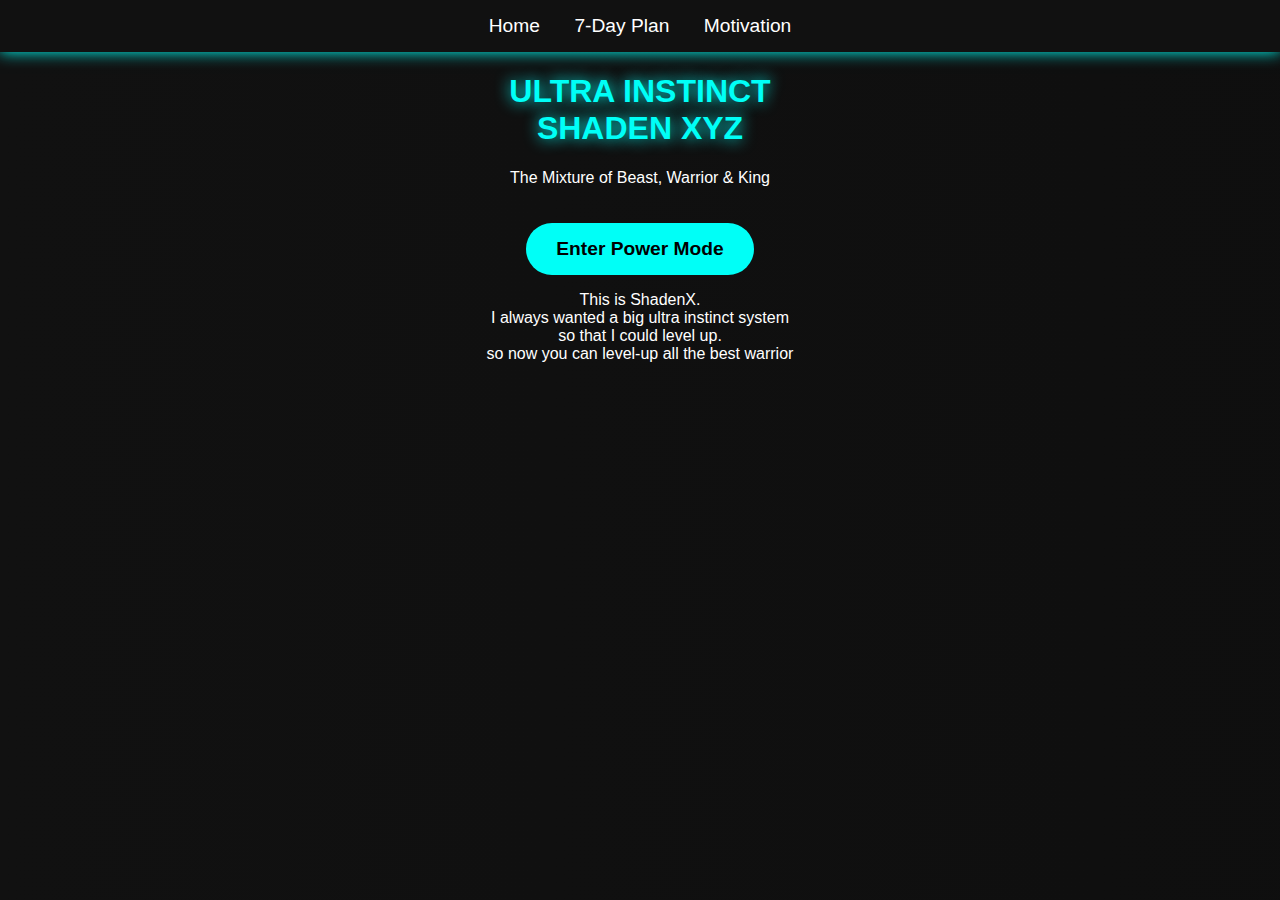
<file: index.html>
<!DOCTYPE html>
<html lang="en">
<head>
<meta charset="UTF-8">
<meta name="viewport" content="width=device-width, initial-scale=1.0">
<title>Ultra Instinct Shaden XYZ</title>
<link rel="stylesheet" href="style.css">
<style>
    body {
        background: linear-gradient(270deg, #000, #0a0a0a, #111);
        background-size: 600% 600%;
        animation: bgMove 8s ease infinite;
    }
    @keyframes bgMove {
        0% {background-position: 0% 50%;}
        50% {background-position: 100% 50%;}
        100% {background-position: 0% 50%;}
    }
    button {
        background: #00fff7;
        padding: 15px 30px;
        border-radius: 30px;
        font-size: 1.2rem;
        font-weight: bold;
        border: none;
        color: #000;
        cursor: pointer;
        margin-top: 20px;
        transition: 0.3s;
    }
    button:hover {
        background: #ff00ff;
        color: white;
        box-shadow: 0 0 25px #ff00ff;
    }
</style>
</head>
<body>
<nav>
    <a href="index.html">Home</a>
    <a href="plan.html">7-Day Plan</a>
    <a href="motivation.html">Motivation</a>
</nav>
<h1>ULTRA INSTINCT <br>SHADEN XYZ</h1>
<p>The Mixture of Beast, Warrior & King</p>
<button onclick="window.location.href='plan.html'">Enter Power Mode</button>
<p>This is ShadenX.<br>
I always wanted a big ultra instinct system<br>
so that I could level up.<br>
so now you can level-up all the best warrior</p>
</body>
</html>
</file>
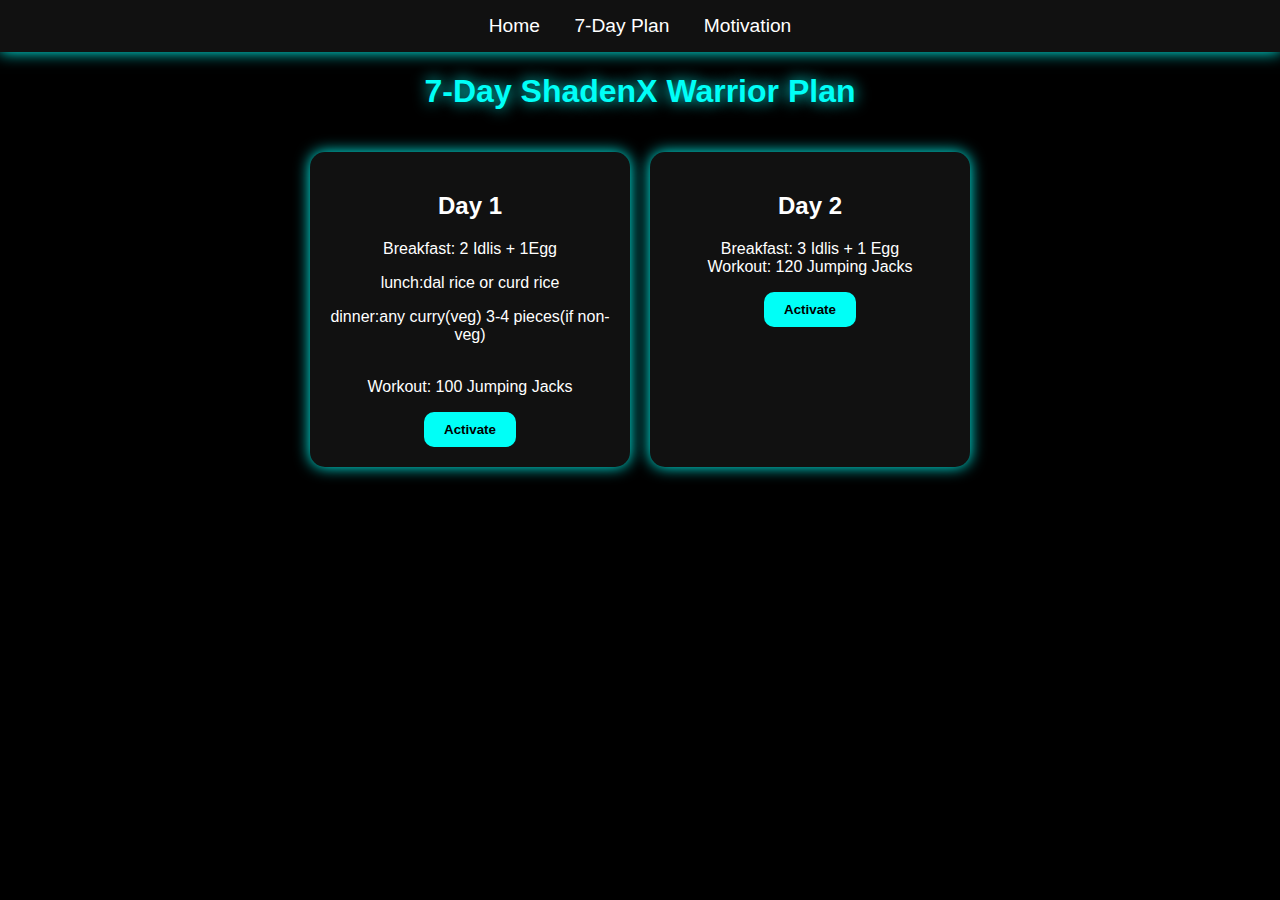
<file: plan.html>
<!DOCTYPE html>
<html lang="en">
<head>
<meta charset="UTF-8">
<meta name="viewport" content="width=device-width, initial-scale=1.0">
<title>ShadenX 7-Day Plan</title>
<link rel="stylesheet" href="style.css">
<style>
    .container {
        display: flex;
        flex-wrap: wrap;
        justify-content: center;
        gap: 20px;
        padding: 20px;
    }
    .card {
        width: 280px;
        background: #111;
        padding: 20px;
        border-radius: 15px;
        box-shadow: 0 0 15px #00fff7;
        transition: 0.3s;
    }
    .card:hover {
        transform: scale(1.05);
        box-shadow: 0 0 30px #ff00ff;
    }
    button {
        background: #00fff7;
        border: none;
        padding: 10px 20px;
        border-radius: 10px;
        font-weight: bold;
        cursor: pointer;
        transition: 0.3s;
    }
    button:hover {
        background: #ff00ff;
        color: white;
        box-shadow: 0 0 20px #ff00ff;
    }
</style>
</head>
<body>
<nav>
    <a href="index.html">Home</a>
    <a href="plan.html">7-Day Plan</a>
    <a href="motivation.html">Motivation</a>
</nav>
<h1>7-Day ShadenX Warrior Plan</h1>
<div class="container">
    <div class="card">
        <h2>Day 1</h2>
        <p>Breakfast: 2 Idlis + 1Egg
        <p>lunch:dal rice or curd rice </p>
 <p>dinner:any curry(veg) 3-4 pieces(if non-veg)</p>
<br>Workout: 100 Jumping Jacks</p>
        <button onclick="alert('Day 1 Activated!')">Activate</button>
    </div>
    <div class="card">
        <h2>Day 2</h2>
        <p>Breakfast: 3 Idlis + 1 Egg<br>Workout: 120 Jumping Jacks</p>
        <button onclick="alert('Day 2 Activated!')">Activate</button>
    </div>
    <!-- Repeat for Day 3 to Day 7 -->
</div>
</body>
</html>
</file>
<file: style.css>
body {
    margin: 0;
    font-family: 'Arial', sans-serif;
    background: #000;
    color: white;
    text-align: center;
}

nav {
    background: #111;
    padding: 15px;
    box-shadow: 0 0 15px #00fff7;
}

nav a {
    color: white;
    text-decoration: none;
    margin: 0 15px;
    font-size: 1.2rem;
    transition: 0.3s;
}

nav a:hover {
    color: #00fff7;
}

h1 {
    color: #00fff7;
    text-shadow: 0 0 15px #00fff7;
}
</file>
